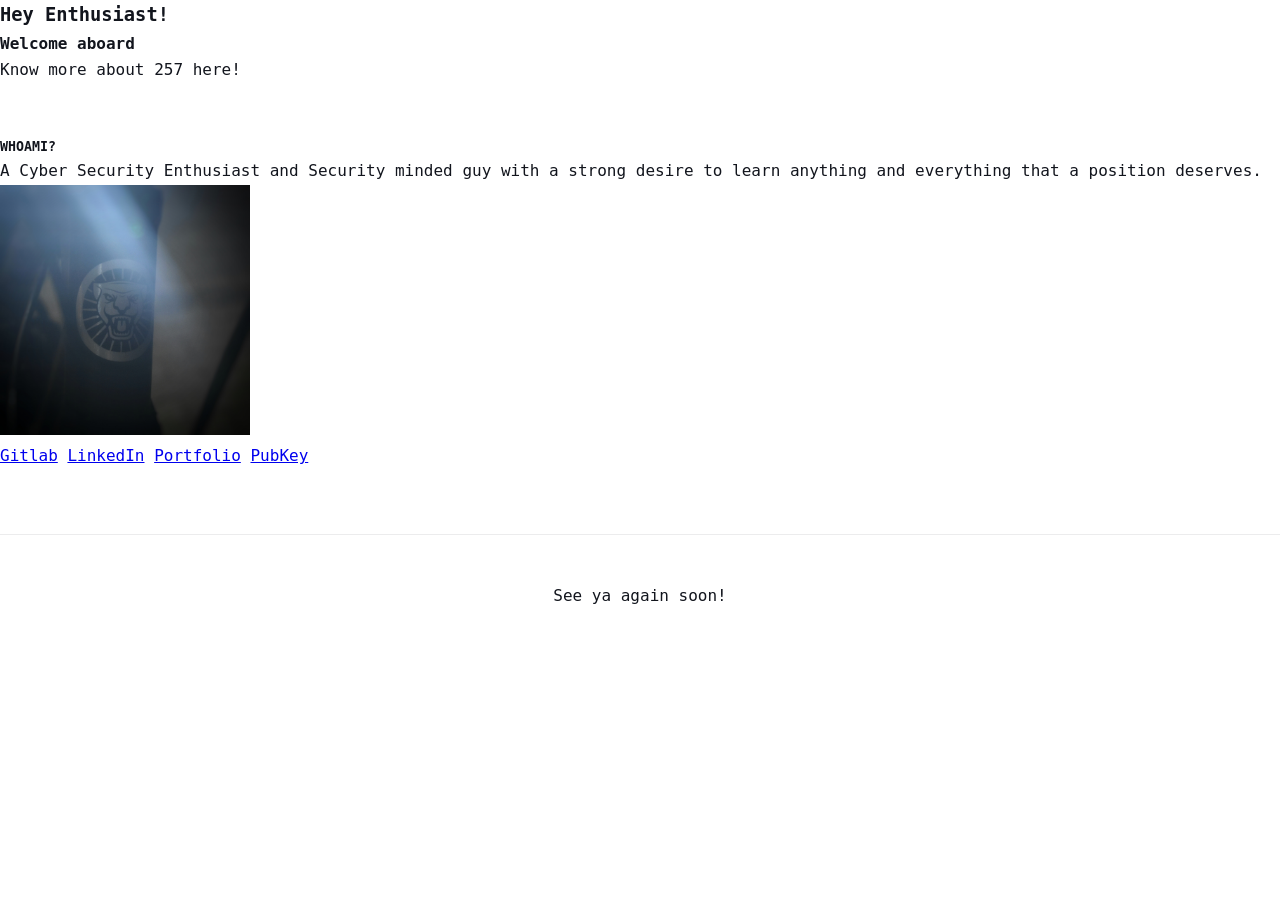
<file: assets/index.html>
<!DOCTYPE html>
<html lang="en">
<head>
    <meta charset="UTF-8">
    <meta name="viewport" content="width=device-width, initial-scale=1.0">
    <title>257</title>
    <link rel="stylesheet" href="css/style.css">
</head>
<body>
    <h3>Hey Enthusiast!</h3>
    <h4>Welcome aboard</h4>
    <p>Know more about 257 here!</p>
    <br>
    <br>
    <h5>WHOAMI?</h5>
    <p> A Cyber Security Enthusiast and Security minded guy with a strong desire to learn anything and everything that a position deserves.
    </p>
    <img src ="img/257.jpg" alt="257's image" width="250" height="250">
    <br>
    <div class="block" margin="auto">
       <a href="https://gitlab.com/shashank257">Gitlab</a>
       <a href="https://linkedin.com/in/shashank257">LinkedIn</a>
       <a href="https://257.gitlab.io/">Portfolio</a>
       <a href="key/pubkey.html">PubKey</a>
   </div>   
</body>
<footer>
See ya again soon!
</footer>
</html>
</file>
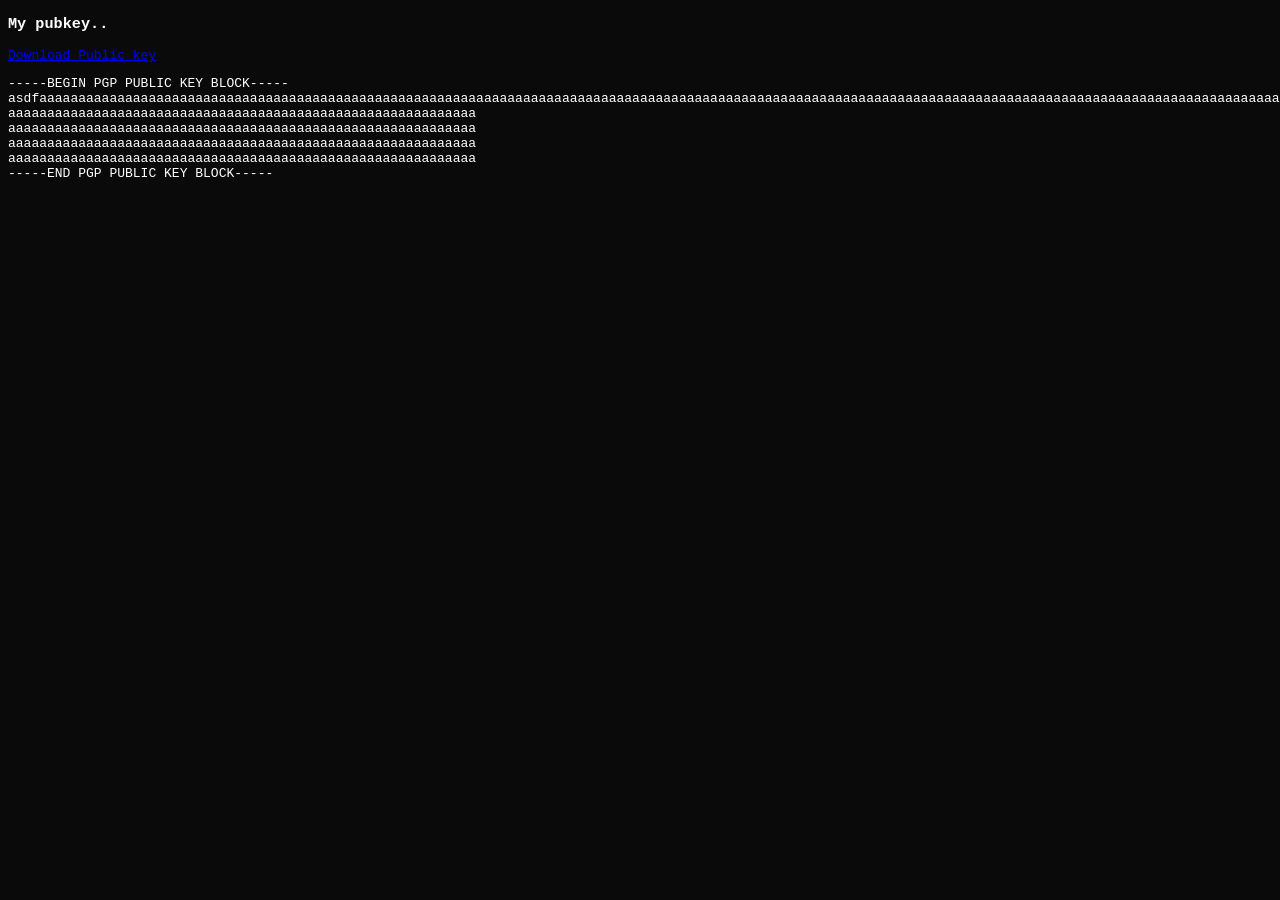
<file: key/pubkey.html>
<!DOCTYPE html>
<html lang="en">
  <head>
    <meta charset="UTF-8" />
    <meta name="viewport" content="width=device-width, initial-scale=1.0" />
    <title>shashank_257 AT protonmail.com</title>
    <link rel="stylesheet" href="../css/pubkey.css">
  </head>
  <body>
    <h3>My pubkey..</h3>
    <a href="257.pubkey.asc">Download Public key</a>
    <br>
    <p>
      -----BEGIN PGP PUBLIC KEY BLOCK-----
<br>
asdfaaaaaaaaaaaaaaaaaaaaaaaaaaaaaaaaaaaaaaaaaaaaaaaaaaaaaaaaaaaaaaaaaaaaaaaaaaaaaaaaaaaaaaaaaaaaaaaaaaaaaaaaaaaaaaaaaaaaaaaaaaaaaaaaaaaaaaaaaaaaaaaaaaaaaaaaaaaaaaaaaaaaaaaaaaaaaaaa
aaaaaaaaaaaaaaaaaaaaaaaaaaaaaaaaaaaaaaaaaaaaaaaaaaaaaaaaaaaa
aaaaaaaaaaaaaaaaaaaaaaaaaaaaaaaaaaaaaaaaaaaaaaaaaaaaaaaaaaaa
aaaaaaaaaaaaaaaaaaaaaaaaaaaaaaaaaaaaaaaaaaaaaaaaaaaaaaaaaaaa
aaaaaaaaaaaaaaaaaaaaaaaaaaaaaaaaaaaaaaaaaaaaaaaaaaaaaaaaaaaa
<br>
      -----END PGP PUBLIC KEY BLOCK-----
    </p>
  </body>
</html>
</file>
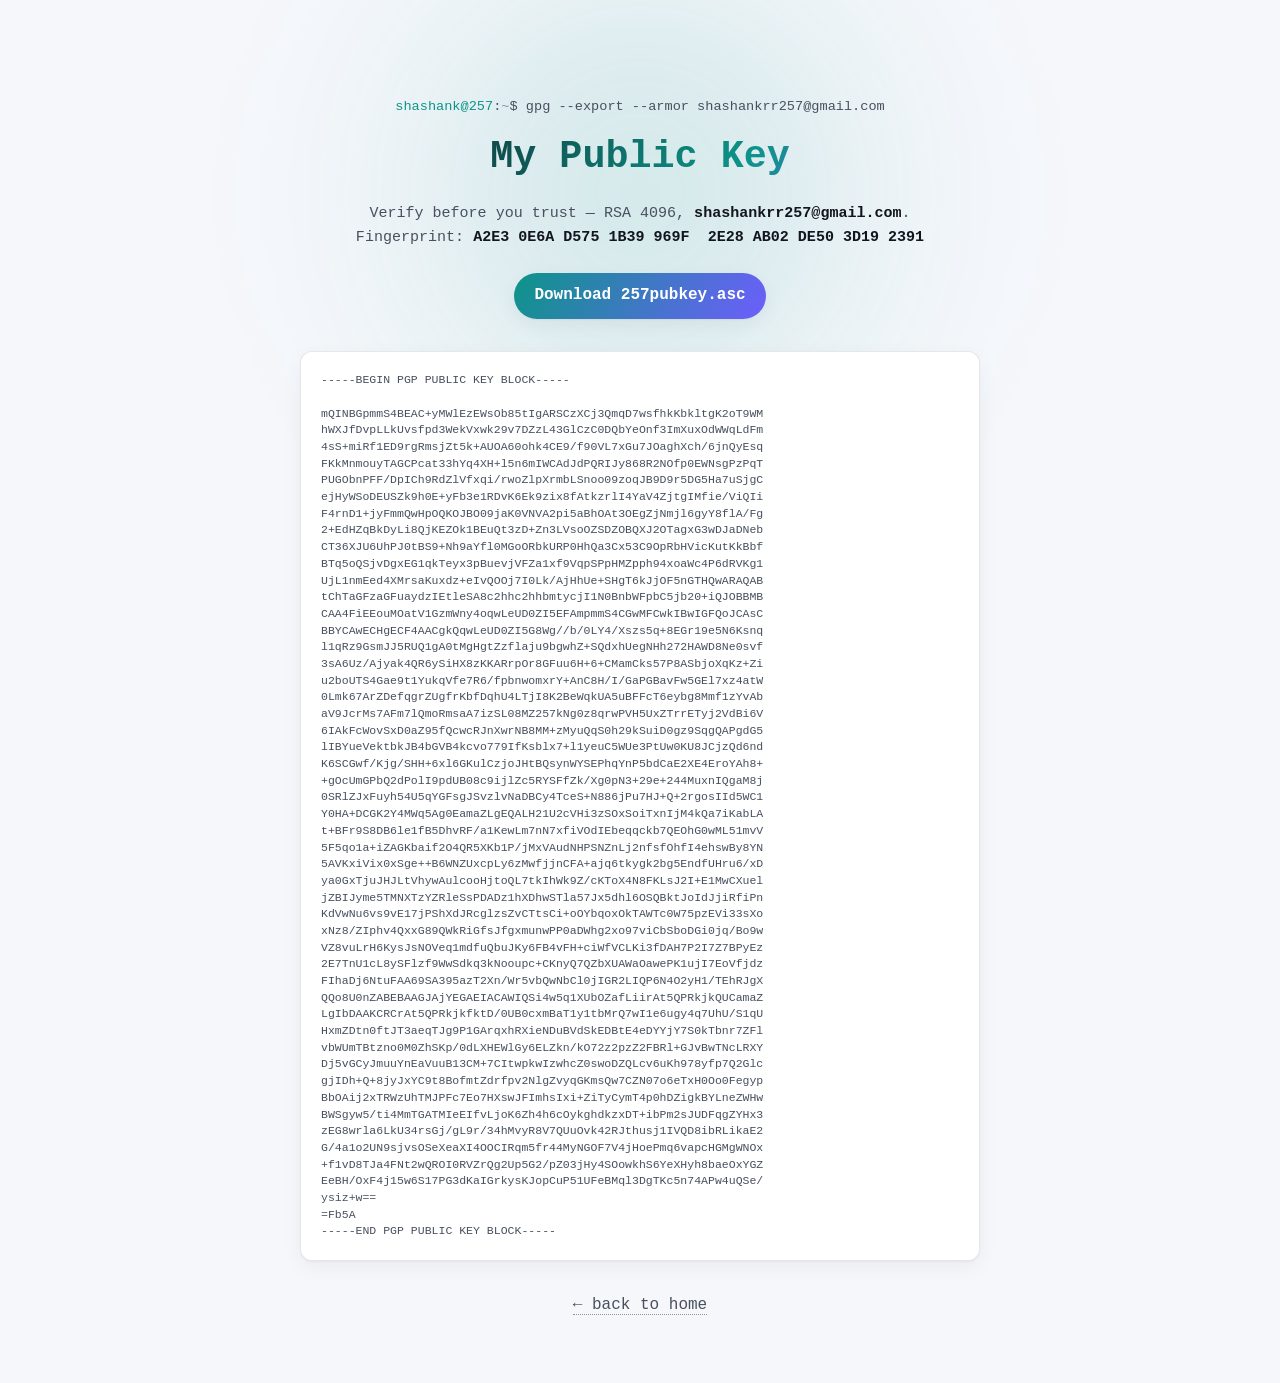
<file: assets/key/pubkey.html>
<!DOCTYPE html>
<html lang="en">
  <head>
    <meta charset="UTF-8" />
    <meta name="viewport" content="width=device-width, initial-scale=1.0" />
    <title>257 // PGP Public Key — shashankrr257 AT gmail.com</title>
    <link rel="stylesheet" href="../css/pubkey.css">
  </head>
  <body>
    <div class="glow" aria-hidden="true"></div>
    <main>
      <p class="prompt"><span class="c-accent">shashank@257</span>:<span class="c-dim">~</span>$ gpg --export --armor shashankrr257@gmail.com</p>
      <h1>My Public Key</h1>
      <p class="muted">Verify before you trust &mdash; RSA 4096, <strong>shashankrr257@gmail.com</strong>.<br>
        Fingerprint: <strong>A2E3&nbsp;0E6A&nbsp;D575&nbsp;1B39&nbsp;969F&nbsp;&nbsp;2E28&nbsp;AB02&nbsp;DE50&nbsp;3D19&nbsp;2391</strong></p>
      <a class="btn" href="257pubkey.asc" download>Download 257pubkey.asc</a>

      <pre class="key">-----BEGIN PGP PUBLIC KEY BLOCK-----

mQINBGpmmS4BEAC+yMWlEzEWsOb85tIgARSCzXCj3QmqD7wsfhkKbkltgK2oT9WM
hWXJfDvpLLkUvsfpd3WekVxwk29v7DZzL43GlCzC0DQbYeOnf3ImXuxOdWWqLdFm
4sS+miRf1ED9rgRmsjZt5k+AUOA60ohk4CE9/f90VL7xGu7JOaghXch/6jnQyEsq
FKkMnmouyTAGCPcat33hYq4XH+l5n6mIWCAdJdPQRIJy868R2NOfp0EWNsgPzPqT
PUGObnPFF/DpICh9RdZlVfxqi/rwoZlpXrmbLSnoo09zoqJB9D9r5DG5Ha7uSjgC
ejHyWSoDEUSZk9h0E+yFb3e1RDvK6Ek9zix8fAtkzrlI4YaV4ZjtgIMfie/ViQIi
F4rnD1+jyFmmQwHpOQKOJBO09jaK0VNVA2pi5aBhOAt3OEgZjNmjl6gyY8flA/Fg
2+EdHZqBkDyLi8QjKEZOk1BEuQt3zD+Zn3LVsoOZSDZOBQXJ2OTagxG3wDJaDNeb
CT36XJU6UhPJ0tBS9+Nh9aYfl0MGoORbkURP0HhQa3Cx53C9OpRbHVicKutKkBbf
BTq5oQSjvDgxEG1qkTeyx3pBuevjVFZa1xf9VqpSPpHMZpph94xoaWc4P6dRVKg1
UjL1nmEed4XMrsaKuxdz+eIvQOOj7I0Lk/AjHhUe+SHgT6kJjOF5nGTHQwARAQAB
tChTaGFzaGFuaydzIEtleSA8c2hhc2hhbmtycjI1N0BnbWFpbC5jb20+iQJOBBMB
CAA4FiEEouMOatV1GzmWny4oqwLeUD0ZI5EFAmpmmS4CGwMFCwkIBwIGFQoJCAsC
BBYCAwECHgECF4AACgkQqwLeUD0ZI5G8Wg//b/0LY4/Xszs5q+8EGr19e5N6Ksnq
l1qRz9GsmJJ5RUQ1gA0tMgHgtZzflaju9bgwhZ+SQdxhUegNHh272HAWD8Ne0svf
3sA6Uz/Ajyak4QR6ySiHX8zKKARrpOr8GFuu6H+6+CMamCks57P8ASbjoXqKz+Zi
u2boUTS4Gae9t1YukqVfe7R6/fpbnwomxrY+AnC8H/I/GaPGBavFw5GEl7xz4atW
0Lmk67ArZDefqgrZUgfrKbfDqhU4LTjI8K2BeWqkUA5uBFFcT6eybg8Mmf1zYvAb
aV9JcrMs7AFm7lQmoRmsaA7izSL08MZ257kNg0z8qrwPVH5UxZTrrETyj2VdBi6V
6IAkFcWovSxD0aZ95fQcwcRJnXwrNB8MM+zMyuQqS0h29kSuiD0gz9SqgQAPgdG5
lIBYueVektbkJB4bGVB4kcvo779IfKsblx7+l1yeuC5WUe3PtUw0KU8JCjzQd6nd
K6SCGwf/Kjg/SHH+6xl6GKulCzjoJHtBQsynWYSEPhqYnP5bdCaE2XE4EroYAh8+
+gOcUmGPbQ2dPolI9pdUB08c9ijlZc5RYSFfZk/Xg0pN3+29e+244MuxnIQgaM8j
0SRlZJxFuyh54U5qYGFsgJSvzlvNaDBCy4TceS+N886jPu7HJ+Q+2rgosIId5WC1
Y0HA+DCGK2Y4MWq5Ag0EamaZLgEQALH21U2cVHi3zSOxSoiTxnIjM4kQa7iKabLA
t+BFr9S8DB6le1fB5DhvRF/a1KewLm7nN7xfiVOdIEbeqqckb7QEOhG0wML51mvV
5F5qo1a+iZAGKbaif2O4QR5XKb1P/jMxVAudNHPSNZnLj2nfsfOhfI4ehswBy8YN
5AVKxiVix0xSge++B6WNZUxcpLy6zMwfjjnCFA+ajq6tkygk2bg5EndfUHru6/xD
ya0GxTjuJHJLtVhywAulcooHjtoQL7tkIhWk9Z/cKToX4N8FKLsJ2I+E1MwCXuel
jZBIJyme5TMNXTzYZRleSsPDADz1hXDhwSTla57Jx5dhl6OSQBktJoIdJjiRfiPn
KdVwNu6vs9vE17jPShXdJRcglzsZvCTtsCi+oOYbqoxOkTAWTc0W75pzEVi33sXo
xNz8/ZIphv4QxxG89QWkRiGfsJfgxmunwPP0aDWhg2xo97viCbSboDGi0jq/Bo9w
VZ8vuLrH6KysJsNOVeq1mdfuQbuJKy6FB4vFH+ciWfVCLKi3fDAH7P2I7Z7BPyEz
2E7TnU1cL8ySFlzf9WwSdkq3kNooupc+CKnyQ7QZbXUAWaOawePK1ujI7EoVfjdz
FIhaDj6NtuFAA69SA395azT2Xn/Wr5vbQwNbCl0jIGR2LIQP6N4O2yH1/TEhRJgX
QQo8U0nZABEBAAGJAjYEGAEIACAWIQSi4w5q1XUbOZafLiirAt5QPRkjkQUCamaZ
LgIbDAAKCRCrAt5QPRkjkfktD/0UB0cxmBaT1y1tbMrQ7wI1e6ugy4q7UhU/S1qU
HxmZDtn0ftJT3aeqTJg9P1GArqxhRXieNDuBVdSkEDBtE4eDYYjY7S0kTbnr7ZFl
vbWUmTBtzno0M0ZhSKp/0dLXHEWlGy6ELZkn/kO72z2pzZ2FBRl+GJvBwTNcLRXY
Dj5vGCyJmuuYnEaVuuB13CM+7CItwpkwIzwhcZ0swoDZQLcv6uKh978yfp7Q2Glc
gjIDh+Q+8jyJxYC9t8BofmtZdrfpv2NlgZvyqGKmsQw7CZN07o6eTxH0Oo0Fegyp
BbOAij2xTRWzUhTMJPFc7Eo7HXswJFImhsIxi+ZiTyCymT4p0hDZigkBYLneZWHw
BWSgyw5/ti4MmTGATMIeEIfvLjoK6Zh4h6cOykghdkzxDT+ibPm2sJUDFqgZYHx3
zEG8wrla6LkU34rsGj/gL9r/34hMvyR8V7QUuOvk42RJthusj1IVQD8ibRLikaE2
G/4a1o2UN9sjvsOSeXeaXI4OOCIRqm5fr44MyNGOF7V4jHoePmq6vapcHGMgWNOx
+f1vD8TJa4FNt2wQROI0RVZrQg2Up5G2/pZ03jHy4SOowkhS6YeXHyh8baeOxYGZ
EeBH/OxF4j15w6S17PG3dKaIGrkysKJopCuP51UFeBMql3DgTKc5n74APw4uQSe/
ysiz+w==
=Fb5A
-----END PGP PUBLIC KEY BLOCK-----</pre>

      <p class="back"><a href="../../index.html">&larr; back to home</a></p>
    </main>
  </body>
</html>
</file>
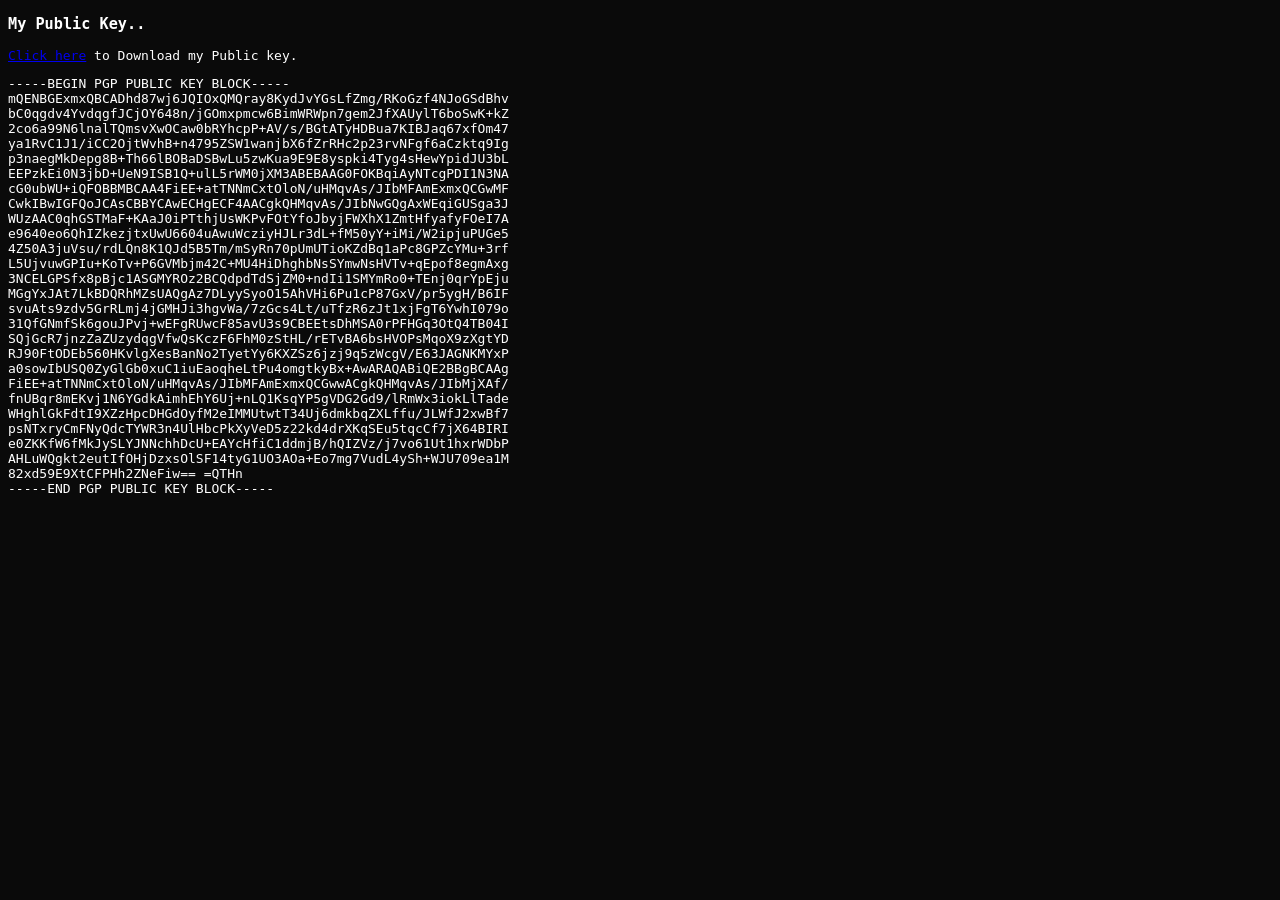
<file: public/key/pubkey.html>
<!DOCTYPE html>
<html lang="en">
  <head>
    <meta charset="UTF-8" />
    <meta name="viewport" content="width=device-width, initial-scale=1.0" />
    <title>shashank_257 AT protonmail.com</title>
    <link rel="stylesheet" href="../css/pubkey.css">
  </head>
  <body>
    <h3>My Public Key..</h3>
    <a href="public/key/257pubkey.asc">Click here</a> to Download my Public key.
    <br>
    <p>
      -----BEGIN PGP PUBLIC KEY BLOCK-----
<br>
mQENBGExmxQBCADhd87wj6JQIOxQMQray8KydJvYGsLfZmg/RKoGzf4NJoGSdBhv
bC0qgdv4YvdqgfJCjOY648n/jGOmxpmcw6BimWRWpn7gem2JfXAUylT6boSwK+kZ
2co6a99N6lnalTQmsvXwOCaw0bRYhcpP+AV/s/BGtATyHDBua7KIBJaq67xfOm47
ya1RvC1J1/iCC2OjtWvhB+n4795ZSW1wanjbX6fZrRHc2p23rvNFgf6aCzktq9Ig
p3naegMkDepg8B+Th66lBOBaDSBwLu5zwKua9E9E8yspki4Tyg4sHewYpidJU3bL
EEPzkEi0N3jbD+UeN9ISB1Q+ulL5rWM0jXM3ABEBAAG0FOKBqiAyNTcgPDI1N3NA
cG0ubWU+iQFOBBMBCAA4FiEE+atTNNmCxtOloN/uHMqvAs/JIbMFAmExmxQCGwMF
CwkIBwIGFQoJCAsCBBYCAwECHgECF4AACgkQHMqvAs/JIbNwGQgAxWEqiGUSga3J
WUzAAC0qhGSTMaF+KAaJ0iPTthjUsWKPvFOtYfoJbyjFWXhX1ZmtHfyafyFOeI7A
e9640eo6QhIZkezjtxUwU6604uAwuWcziyHJLr3dL+fM50yY+iMi/W2ipjuPUGe5
4Z50A3juVsu/rdLQn8K1QJd5B5Tm/mSyRn70pUmUTioKZdBq1aPc8GPZcYMu+3rf
L5UjvuwGPIu+KoTv+P6GVMbjm42C+MU4HiDhghbNsSYmwNsHVTv+qEpof8egmAxg
3NCELGPSfx8pBjc1ASGMYROz2BCQdpdTdSjZM0+ndIi1SMYmRo0+TEnj0qrYpEju
MGgYxJAt7LkBDQRhMZsUAQgAz7DLyySyoO15AhVHi6Pu1cP87GxV/pr5ygH/B6IF
svuAts9zdv5GrRLmj4jGMHJi3hgvWa/7zGcs4Lt/uTfzR6zJt1xjFgT6YwhI079o
31QfGNmfSk6gouJPvj+wEFgRUwcF85avU3s9CBEEtsDhMSA0rPFHGq3OtQ4TB04I
SQjGcR7jnzZaZUzydqgVfwQsKczF6FhM0zStHL/rETvBA6bsHVOPsMqoX9zXgtYD
RJ90FtODEb560HKvlgXesBanNo2TyetYy6KXZSz6jzj9q5zWcgV/E63JAGNKMYxP
a0sowIbUSQ0ZyGlGb0xuC1iuEaoqheLtPu4omgtkyBx+AwARAQABiQE2BBgBCAAg
FiEE+atTNNmCxtOloN/uHMqvAs/JIbMFAmExmxQCGwwACgkQHMqvAs/JIbMjXAf/
fnUBqr8mEKvj1N6YGdkAimhEhY6Uj+nLQ1KsqYP5gVDG2Gd9/lRmWx3iokLlTade
WHghlGkFdtI9XZzHpcDHGdOyfM2eIMMUtwtT34Uj6dmkbqZXLffu/JLWfJ2xwBf7
psNTxryCmFNyQdcTYWR3n4UlHbcPkXyVeD5z22kd4drXKqSEu5tqcCf7jX64BIRI
e0ZKKfW6fMkJySLYJNNchhDcU+EAYcHfiC1ddmjB/hQIZVz/j7vo61Ut1hxrWDbP
AHLuWQgkt2eutIfOHjDzxsOlSF14tyG1UO3AOa+Eo7mg7VudL4ySh+WJU709ea1M
82xd59E9XtCFPHh2ZNeFiw==
=QTHn
<br>
      -----END PGP PUBLIC KEY BLOCK-----
    </p>
  </body>
</html>
</file>
<file: assets/css/style.css>
/* ============================================================
   257 // Shashank Reddyhalli Rakesh — portfolio
   Light theme, terminal-meets-modern. Self-contained, no CDNs.
   ============================================================ */

:root {
    --bg:        #ffffff;   /* exact aaabadcode base — oklch(1 0 0) = pure white */
    --bg-soft:   #ffffff;
    --panel:     rgba(255, 255, 255, 0.45);          /* translucent: looks white over the white base, tints where ink passes behind */
    --panel-hover: rgba(255, 255, 255, 0.62);        /* brighten on hover */
    --panel-brd: rgba(18, 22, 32, 0.08);             /* subtle edge so cards stay defined on white */
    --glass-blur: blur(14px) saturate(160%);         /* shared frosted-glass blur */
    --text:      #12151d;
    --muted:     #48505f;
    --dim:       #8a93a3;
    --accent:    #0d9488;   /* teal */
    --accent-2:  #6d5efc;   /* violet */
    --accent-3:  #e0489a;   /* pink */
    --shadow:    0 4px 18px rgba(18, 22, 32, 0.10), inset 0 1px 0 rgba(255, 255, 255, 0.55);
    --shadow-lg: 0 12px 34px rgba(18, 22, 32, 0.16), inset 0 1px 0 rgba(255, 255, 255, 0.6);
    --radius:    14px;
    --mono: 'JetBrains Mono', 'Fira Code', ui-monospace, SFMono-Regular, Menlo, Consolas, monospace;
}

* { box-sizing: border-box; margin: 0; padding: 0; }

html { scroll-behavior: smooth; }

html {
    background: var(--bg);
}
body {
    background: transparent;
    color: var(--text);
    font-family: var(--mono);
    line-height: 1.65;
    font-size: 16px;
    -webkit-font-smoothing: antialiased;
    overflow-x: hidden;
    position: relative;
    min-height: 100vh;
}

/* ---- Interactive fluid (WebGL, cursor/touch-driven) ----
   Sits BEHIND the content (opaque white base + colored ink). Cards are
   translucent (see --panel) so the ink shows THROUGH them when you touch over
   them — visible over cards on mobile, not hidden. pointer-events:none lets
   taps/scroll pass through; ink is driven by window mouse/touch listeners. */
.fluid-bg {
    position: fixed;
    inset: 0;
    width: 100%;
    height: 100%;
    z-index: -1;
    display: block;
    pointer-events: none;
}

/* ---- Layout ---- */
main {
    max-width: 860px;
    margin: 0 auto;
    padding: clamp(3rem, 8vw, 6rem) clamp(1.1rem, 4vw, 2rem) 3rem;
}

/* ---- Hero ---- */
.hero { text-align: center; }

.avatar-wrap {
    position: relative;
    width: 180px;
    height: 180px;
    margin: 0 auto 1.75rem;
}
.avatar {
    width: 180px;
    height: 180px;
    border-radius: 50%;
    object-fit: cover;
    display: block;
    position: relative;
    z-index: 1;
    border: 3px solid #fff;
    box-shadow: var(--shadow);
}
.avatar-ring {
    position: absolute;
    inset: -8px;
    border-radius: 50%;
    background: conic-gradient(from 0deg, var(--accent), var(--accent-2), var(--accent-3), var(--accent));
    filter: blur(3px);
    opacity: 0.9;
    z-index: 0;
    animation: spin 7s linear infinite;
}
@keyframes spin { to { transform: rotate(360deg); } }

.prompt {
    font-size: 0.9rem;
    color: var(--muted);
    letter-spacing: 0.02em;
}
.prompt::after {
    content: '▋';
    color: var(--accent);
    animation: blink 1.1s steps(2, start) infinite;
    margin-left: 2px;
}
@keyframes blink { to { opacity: 0; } }
#typed { color: var(--accent); font-weight: 600; }

.name {
    font-size: clamp(1.8rem, 6vw, 3rem);
    font-weight: 700;
    letter-spacing: -0.02em;
    margin: 0.5rem 0 0.9rem;
    background: linear-gradient(120deg, var(--text) 12%, var(--accent) 52%, var(--accent-2) 92%);
    -webkit-background-clip: text;
    background-clip: text;
    color: transparent;
    line-height: 1.1;
}
.tagline {
    display: flex;
    flex-wrap: wrap;
    justify-content: center;
    gap: 0.5rem;
    color: var(--muted);
    font-size: 0.95rem;
}
.tagline .dot { color: var(--dim); }
.tag { color: var(--accent); font-weight: 500; }
.hook {
    max-width: 640px;
    margin: 1.2rem auto 0;
    font-size: clamp(1.05rem, 2.6vw, 1.35rem);
    font-weight: 700;
    line-height: 1.35;
    letter-spacing: -0.01em;
    background: linear-gradient(120deg, var(--text) 20%, var(--accent) 60%, var(--accent-2));
    -webkit-background-clip: text;
    background-clip: text;
    color: transparent;
}
.intro {
    max-width: 640px;
    margin: 1rem auto 1.75rem;
    color: var(--muted);
}

/* ---- Buttons ---- */
.cta {
    display: flex;
    flex-wrap: wrap;
    justify-content: center;
    gap: 0.7rem;
}
/* Glassmorphism buttons — frosted glass over the fluid background */
.btn {
    display: inline-flex;
    align-items: center;
    justify-content: center;
    padding: 0.6rem 1.2rem;
    border-radius: 999px;
    border: 1px solid rgba(255, 255, 255, 0.55);
    background: rgba(255, 255, 255, 0.30);
    -webkit-backdrop-filter: blur(14px) saturate(160%);
    backdrop-filter: blur(14px) saturate(160%);
    color: var(--text);
    text-decoration: none;
    font-size: 0.9rem;
    font-weight: 500;
    cursor: pointer;
    box-shadow: 0 4px 18px rgba(18, 22, 32, 0.10), inset 0 1px 0 rgba(255, 255, 255, 0.6);
    transition: transform 0.3s cubic-bezier(0.22, 1, 0.36, 1),
                background 0.3s ease, border-color 0.3s ease, box-shadow 0.3s ease;
}
.btn:hover {
    transform: translateY(-3px);
    background: rgba(255, 255, 255, 0.62);
    border-color: rgba(255, 255, 255, 0.85);
    box-shadow: 0 12px 34px rgba(18, 22, 32, 0.16), inset 0 1px 0 rgba(255, 255, 255, 0.7);
}
.btn:active { transform: scale(0.95); }

.btn-primary {
    background: linear-gradient(120deg, rgba(13, 148, 136, 0.92), rgba(109, 94, 252, 0.92));
    color: #fff;
    font-weight: 600;
    border-color: rgba(255, 255, 255, 0.4);
    box-shadow: 0 6px 22px rgba(109, 94, 252, 0.32), inset 0 1px 0 rgba(255, 255, 255, 0.35);
}
.btn-primary:hover {
    background: linear-gradient(120deg, rgba(13, 148, 136, 1), rgba(109, 94, 252, 1));
    color: #fff;
    box-shadow: 0 14px 38px rgba(109, 94, 252, 0.45), inset 0 1px 0 rgba(255, 255, 255, 0.4);
}

/* ---- Highlights / stats ---- */
.stats {
    margin-top: clamp(2.5rem, 6vw, 3.5rem);
    display: grid;
    grid-template-columns: repeat(auto-fit, minmax(150px, 1fr));
    gap: 1rem;
}
.stat {
    background: rgba(255, 255, 255, 0.45);
    border: 1px solid rgba(18, 22, 32, 0.08);
    border-radius: var(--radius);
    padding: 1.25rem 1rem;
    text-align: center;
    box-shadow: 0 4px 18px rgba(18, 22, 32, 0.08), inset 0 1px 0 rgba(255, 255, 255, 0.6);
    transition: transform 0.2s ease, box-shadow 0.2s ease;
}
.stat:hover { transform: translateY(-4px); box-shadow: var(--shadow-lg); }
.stat-num {
    display: block;
    font-size: 1.9rem;
    font-weight: 700;
    line-height: 1;
    background: linear-gradient(120deg, var(--accent), var(--accent-2));
    -webkit-background-clip: text;
    background-clip: text;
    color: transparent;
}
.stat-label {
    display: block;
    margin-top: 0.5rem;
    font-size: 0.76rem;
    color: var(--muted);
    letter-spacing: 0.01em;
}

/* ---- Sections ---- */
section { margin-top: clamp(3rem, 7vw, 4.5rem); }
.section-title {
    font-size: 1.15rem;
    font-weight: 600;
    letter-spacing: 0.02em;
    margin-bottom: 1.4rem;
    color: var(--text);
}
.section-title .hash { color: var(--accent); margin-right: 0.4rem; }

/* highlighted "5+ years" line under the name/roles */
.exp-highlight {
    display: inline-block;
    margin: 1.15rem auto 0;
    padding: 0.55rem 1.35rem;
    border-radius: 999px;
    background: linear-gradient(120deg, rgba(13, 148, 136, 0.12), rgba(109, 94, 252, 0.12));
    border: 1px solid rgba(13, 148, 136, 0.32);
    box-shadow: 0 4px 20px rgba(13, 148, 136, 0.14);
    font-size: 0.98rem;
    color: var(--text);
}
.exp-highlight .big {
    font-weight: 800;
    font-size: 1.12rem;
    letter-spacing: -0.01em;
    margin-right: 0.15rem;
    background: linear-gradient(120deg, var(--accent), var(--accent-2));
    -webkit-background-clip: text;
    background-clip: text;
    color: transparent;
}

/* ---- Cards ---- */
.cards {
    display: grid;
    grid-template-columns: repeat(auto-fit, minmax(280px, 1fr));
    gap: 1rem;
}
.card {
    background: var(--panel);
    border: 1px solid var(--panel-brd);
    border-radius: var(--radius);
    padding: 1.25rem 1.35rem;
    box-shadow: var(--shadow);
    transition: transform 0.2s ease, border-color 0.2s ease, box-shadow 0.2s ease, background 0.2s ease;
    position: relative;
    overflow: hidden;
}
.card::before {
    content: '';
    position: absolute;
    inset: 0;
    pointer-events: none;   /* let text selection / clicks pass through the gradient-border overlay */
    border-radius: var(--radius);
    padding: 1px;
    background: linear-gradient(120deg, transparent, rgba(13, 148, 136, 0.5), rgba(109, 94, 252, 0.5), transparent);
    -webkit-mask: linear-gradient(#000 0 0) content-box, linear-gradient(#000 0 0);
    -webkit-mask-composite: xor;
    mask-composite: exclude;
    opacity: 0;
    transition: opacity 0.25s ease;
}
.card:hover {
    transform: translateY(-4px);
    border-color: transparent;
    background: var(--panel-hover);
    box-shadow: var(--shadow-lg);
}
.card:hover::before { opacity: 1; }

.card-head {
    display: flex;
    justify-content: space-between;
    align-items: baseline;
    gap: 0.75rem;
    flex-wrap: wrap;
    margin-bottom: 0.35rem;
}
.card-head h3 { font-size: 1.02rem; font-weight: 600; }
.hlink {
    color: inherit;
    text-decoration: none;
    border-bottom: 1px dotted var(--dim);
    transition: color 0.18s ease, border-color 0.18s ease;
}
.hlink:hover { color: var(--accent); border-bottom-color: var(--accent); }
.role { color: var(--accent); font-weight: 500; }
.when { color: var(--dim); font-size: 0.82rem; white-space: nowrap; }
.muted { color: var(--muted); font-size: 0.94rem; }
.muted strong, .card strong { color: var(--text); }
.meta-line { color: var(--dim); font-size: 0.8rem; margin-top: 0.4rem; }
/* smaller school/college line under the parent university */
.sub-inst { font-size: 0.86rem; color: var(--muted); margin: 0.1rem 0 0.4rem; }

.pill {
    font-size: 0.72rem;
    color: var(--accent-2);
    border: 1px solid rgba(109, 94, 252, 0.4);
    background: rgba(109, 94, 252, 0.06);
    border-radius: 999px;
    padding: 0.12rem 0.6rem;
    white-space: nowrap;
    text-decoration: none;
    transition: background 0.18s ease, color 0.18s ease, border-color 0.18s ease;
}
a.pill:hover {
    background: var(--accent-2);
    color: #fff;
    border-color: var(--accent-2);
}

/* ---- Timeline ---- */
.timeline {
    position: relative;
    padding-left: 1.5rem;
    display: grid;
    gap: 1.1rem;
}
/* dim base track */
.timeline::before {
    content: '';
    position: absolute;
    left: 5px;
    top: 6px;
    bottom: 6px;
    width: 2px;
    border-radius: 2px;
    background: rgba(18, 22, 32, 0.12);
}
/* bright fill that grows with scroll — --tl-progress (0..1) is set by JS */
.timeline::after {
    content: '';
    position: absolute;
    left: 5px;
    top: 6px;
    width: 2px;
    height: calc((100% - 12px) * var(--tl-progress, 0));
    border-radius: 2px;
    background: linear-gradient(180deg, var(--accent), var(--accent-2));
    box-shadow: 0 0 10px rgba(13, 148, 136, 0.45);
    transition: height 0.12s linear;
}
.tl-item {
    position: relative;
    background: var(--panel);
    border: 1px solid var(--panel-brd);
    border-radius: var(--radius);
    padding: 1.1rem 1.25rem;
    box-shadow: var(--shadow);
    transition: transform 0.2s ease, border-color 0.2s ease, box-shadow 0.2s ease, background 0.2s ease;
}
/* no transform on hover — keeps the timeline dots perfectly still */
.tl-item:hover { background: var(--panel-hover); border-color: rgba(13, 148, 136, 0.35); box-shadow: var(--shadow-lg); }
.tl-dot {
    position: absolute;
    left: -1.5rem;
    top: 1.35rem;
    width: 10px;
    height: 10px;
    border-radius: 50%;
    background: rgba(18, 22, 32, 0.18);
    transition: background 0.3s ease, box-shadow 0.3s ease, transform 0.3s ease;
}
/* lights up once the scroll fill reaches it */
.tl-dot.lit {
    background: var(--accent);
    box-shadow: 0 0 0 4px rgba(13, 148, 136, 0.18), 0 0 10px rgba(13, 148, 136, 0.5);
    transform: scale(1.15);
}

/* ---- Leadership photo ---- */
.lead-grid {
    display: grid;
    grid-template-columns: minmax(0, 300px) 1fr;
    gap: 1.5rem;
    align-items: center;
}
.photo {
    margin: 0;
}
.photo img {
    width: 100%;
    display: block;
    border-radius: var(--radius);
    border: 1px solid var(--panel-brd);
    box-shadow: var(--shadow);
    aspect-ratio: 1 / 1;
    object-fit: cover;
}
.photo figcaption {
    margin-top: 0.6rem;
    text-align: center;
    color: var(--dim);
    font-size: 0.8rem;
}
.lead-chips { align-content: center; }
.photo-wide {
    max-width: 360px;
    margin: 0 auto 1.5rem;
}

/* ---- Skill groups ---- */
.skill-groups {
    display: grid;
    grid-template-columns: repeat(auto-fit, minmax(300px, 1fr));
    gap: 0.8rem 1rem;
    align-items: start;
}
/* each category is a collapsible dropdown (native <details>) */
.skill-group {
    background: var(--panel);
    border: 1px solid var(--panel-brd);
    border-radius: var(--radius);
    box-shadow: var(--shadow);
    overflow: hidden;
    transition: border-color 0.2s ease, box-shadow 0.2s ease;
}
.skill-group[open] { box-shadow: var(--shadow-lg); }
.skill-label {
    list-style: none;
    cursor: pointer;
    display: flex;
    align-items: center;
    justify-content: space-between;
    gap: 0.6rem;
    padding: 0.75rem 1.05rem;
    font-size: 0.8rem;
    font-weight: 600;
    letter-spacing: 0.05em;
    text-transform: uppercase;
    color: var(--accent);
    user-select: none;
    transition: background 0.18s ease;
}
.skill-label::-webkit-details-marker { display: none; }
.skill-label::after {
    content: '▸';
    color: var(--accent-2);
    font-size: 0.95rem;
    line-height: 1;
    transition: transform 0.22s ease;
}
.skill-group[open] .skill-label::after { transform: rotate(90deg); }
.skill-label:hover { background: rgba(13, 148, 136, 0.06); }
.skill-group .chips { padding: 0.2rem 1.05rem 1.05rem; }

/* ---- Chips ---- */
.chips { display: flex; flex-wrap: wrap; gap: 0.6rem; }
.chip {
    font-size: 0.85rem;
    color: var(--muted);
    background: var(--panel);
    border: 1px solid var(--panel-brd);
    border-radius: 999px;
    padding: 0.4rem 0.9rem;
    box-shadow: var(--shadow);
    transition: color 0.18s ease, background 0.18s ease, border-color 0.18s ease, transform 0.18s ease, box-shadow 0.18s ease;
}
.chip:hover { color: var(--accent); background: var(--panel-hover); border-color: rgba(255, 255, 255, 0.75); transform: translateY(-2px); box-shadow: var(--shadow-lg); }
a.chip { text-decoration: none; }

/* ---- Footer ---- */
footer {
    text-align: center;
    padding: 3rem 1rem 4rem;
    border-top: 1px solid var(--panel-brd);
    margin-top: 4rem;
}
footer .prompt { margin-bottom: 0.4rem; }

/* ---- Reveal animation ---- */
.reveal {
    opacity: 0;
    transform: translateY(12px);
    transition: opacity 0.35s ease-out, transform 0.35s ease-out;
}
.reveal.in { opacity: 1; transform: none; }

@media (prefers-reduced-motion: reduce) {
    * { animation: none !important; transition: none !important; }
    .reveal { opacity: 1; transform: none; }
    html { scroll-behavior: auto; }
}

/* ---- Small screens ---- */
@media (max-width: 640px) {
    .lead-grid { grid-template-columns: 1fr; }
    .photo { max-width: 320px; margin: 0 auto; }
}
@media (max-width: 520px) {
    .card-head { flex-direction: column; gap: 0.2rem; }
    .when { white-space: normal; }
}
</file>
<file: css/pubkey.css>
body {
    max-width: 30rem;
    font-family: monospace;
    background-color: #000000f5;
    color: #fff
}
</file>
<file: assets/css/pubkey.css>
:root {
    --bg:        #f5f7fb;
    --text:      #12151d;
    --muted:     #48505f;
    --dim:       #8a93a3;
    --accent:    #0d9488;
    --accent-2:  #6d5efc;
    --panel:     #ffffff;
    --panel-brd: rgba(18, 22, 32, 0.10);
    --shadow:    0 1px 2px rgba(18, 22, 32, 0.05), 0 6px 20px rgba(18, 22, 32, 0.05);
    --mono: 'JetBrains Mono', 'Fira Code', ui-monospace, SFMono-Regular, Menlo, Consolas, monospace;
}

* { box-sizing: border-box; margin: 0; padding: 0; }

body {
    background: var(--bg);
    color: var(--text);
    font-family: var(--mono);
    line-height: 1.6;
    min-height: 100vh;
    position: relative;
    overflow-x: hidden;
}

.glow {
    position: fixed;
    top: -14vh;
    left: 50%;
    transform: translateX(-50%);
    width: 60vw;
    max-width: 640px;
    height: 60vw;
    max-height: 640px;
    border-radius: 50%;
    background: radial-gradient(circle, rgba(13, 148, 136, 0.20), transparent 70%);
    filter: blur(90px);
    z-index: -1;
    pointer-events: none;
}

main {
    max-width: 720px;
    margin: 0 auto;
    padding: clamp(3rem, 8vw, 6rem) 1.25rem 4rem;
    text-align: center;
}

.prompt { color: var(--muted); font-size: 0.85rem; word-break: break-all; }
.prompt .c-accent { color: var(--accent); }
.prompt .c-dim { color: var(--dim); }

h1 {
    font-size: clamp(1.6rem, 5vw, 2.4rem);
    margin: 0.6rem 0 0.75rem;
    background: linear-gradient(120deg, var(--text), var(--accent) 65%, var(--accent-2));
    -webkit-background-clip: text;
    background-clip: text;
    color: transparent;
}

.muted { color: var(--muted); font-size: 0.94rem; }
.muted strong { color: var(--text); }

.btn {
    display: inline-block;
    margin: 1.5rem 0;
    padding: 0.65rem 1.3rem;
    border-radius: 999px;
    background: linear-gradient(120deg, var(--accent), var(--accent-2));
    color: #fff;
    font-weight: 600;
    text-decoration: none;
    box-shadow: var(--shadow);
    transition: transform 0.18s ease, box-shadow 0.18s ease;
}
.btn:hover { transform: translateY(-3px); box-shadow: 0 12px 30px rgba(109, 94, 252, 0.32); }

.key {
    text-align: left;
    font-family: var(--mono);
    font-size: 0.72rem;
    line-height: 1.45;
    color: var(--muted);
    background: var(--panel);
    border: 1px solid var(--panel-brd);
    border-radius: 12px;
    padding: 1.25rem;
    overflow-x: auto;
    white-space: pre;
    box-shadow: var(--shadow);
    margin: 0.5rem 0 2rem;
}

.back a {
    color: var(--muted);
    text-decoration: none;
    border-bottom: 1px dotted var(--dim);
}
.back a:hover { color: var(--accent); border-bottom-color: var(--accent); }
</file>
<file: public/css/pubkey.css>
body {
    max-width: 30rem;
    font-family: monospace;
    background-color: #000000f5;
    color: #fff
}
</file>
